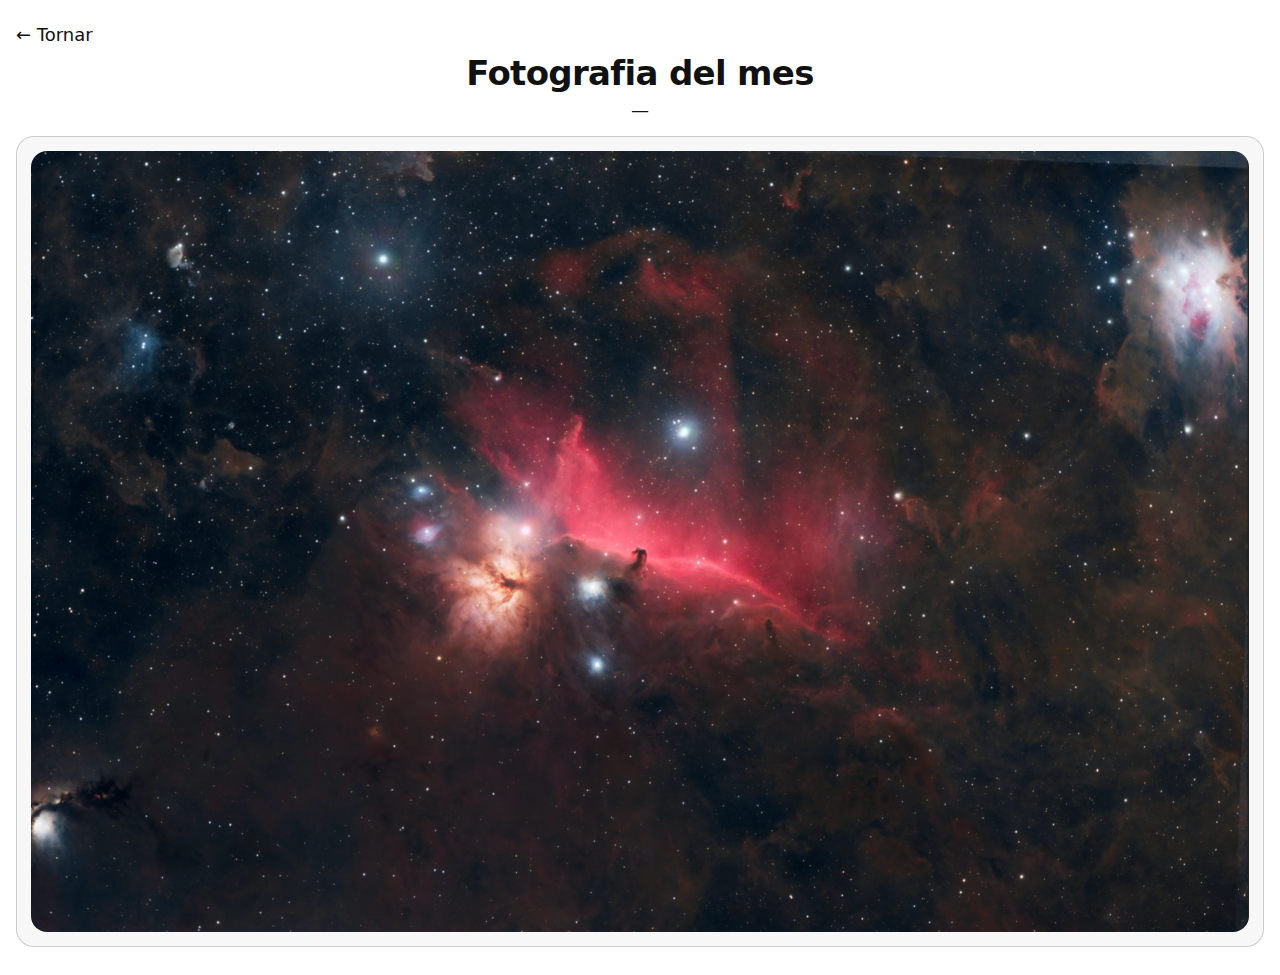
<file: foto.html>
<!doctype html>
<html lang="ca">
<head>
  <meta charset="utf-8">
  <meta name="viewport" content="width=device-width,initial-scale=1">
  <title>Fotografia del mes</title>
  <link rel="icon" href="assets/icons/astromallorca.png">

  <style>
    :root{
      --bg:#ffffff;
      --text:#111111;
      --muted:rgba(0,0,0,.65);
      --border:rgba(0,0,0,.18);
      --card: rgba(0,0,0,0.03);
    }
    body.nocturn{
      --bg:#000000;
      --text:#ff2a2a;
      --muted:rgba(255,42,42,.75);
      --border:rgba(255,42,42,.35);
      --card: rgba(255,42,42,0.08);
    }

    body{
      margin:0;
      font-family: system-ui, -apple-system, Segoe UI, sans-serif;
      background:var(--bg);
      color:var(--text);
      padding: 18px 16px 28px;
    }

    a.back{
      color:var(--text);
      text-decoration:none;
      display:inline-block;
      margin: 6px 0 8px;
      font-size: 18px;
    }

h1{
  margin: 0 0 6px;
  font-size: 34px;
  letter-spacing: -0.02em;
  text-align: center;          /* ✅ */
}

.sub{
  margin: 2px 0 16px;
  color: var(--text);     /* negre en dia, vermell en nocturn */
  font-size: 18px;        /* una mica més gran */
  font-weight: 500;       /* lleugerament més marcat */
  text-align: center;
}

    .card{
      background: var(--card);
      border: 1px solid var(--border);
      border-radius: 18px;
      padding: 14px;
    }
.author{
  margin-top: 12px;
  text-align: center;
  font-size: 18px;
  font-weight: 600;
}

.info-card{
  margin-top: 12px;
  background: var(--card);
  border: 1px solid var(--border);
  border-radius: 16px;
  padding: 12px 12px;
}

.tech-line{
  font-size: 16px;
  line-height: 1.35;
}

.lloc-line,
.credits-line{
  margin-top: 10px;
  font-size: 16px;
  line-height: 1.35;
}

.lloc-line b,
.credits-line b{
  font-weight: 700;
}
.desc-card{
  margin-top: 12px;
  background: var(--card);
  border: 1px solid var(--border);
  border-radius: 16px;
  padding: 14px 14px;
}

.desc-curta{
  font-size: 16px;
  line-height: 1.45;
  margin-bottom: 12px;
}

.desc-llarga{
  font-size: 16px;
  line-height: 1.45;
  opacity: 0.95;
}

    img{
      width:100%;
      height:auto;
      border-radius: 16px;
      display:block;
    }
  </style>
</head>
<body>

  <a class="back" href="index.html">← Tornar</a>
<h1 id="pageTitle">Fotografia del mes</h1>
<p class="sub" id="subtitle">—</p>

<div class="card">
  <img id="photo" alt="Foto del mes">
  <div id="author" class="author" style="display:none;"></div>

  <div id="infoCard" class="info-card" style="display:none;">
    <div id="techLine" class="tech-line"></div>
    <div id="llocLine" class="lloc-line"></div>
    <div id="creditsLine" class="credits-line"></div>
  </div>
    <div id="descCard" class="desc-card" style="display:none;">
    <div id="descCurta" class="desc-curta"></div>
    <div id="descLlarga" class="desc-llarga"></div>
  </div>
</div>

<script>
  // Hereta mode nocturn de l'app
  try{
    const apply = () => {
      const isNocturn = localStorage.getItem("nocturn") === "1";
      document.body.classList.toggle("nocturn", isNocturn);
    };
    apply();
    window.addEventListener("storage", (e) => {
      if (e.key === "nocturn") apply();
    });
  }catch(e){}

  // Mes des de la URL
  const params = new URLSearchParams(location.search);
  const ym = params.get("ym") || "2026-01"; // YYYY-MM

  const BASE_SHEETS = "https://docs.google.com/spreadsheets/d/e/2PACX-1vSWf6OL8LYzMsBPuxvI_h4s9-0__hru3hWK9D2ewyccoku9ndl2VhZ0GS8P9uEigShJEehsy2UktnY2/pub";
  const SHEET_FOTOS_MES = `${BASE_SHEETS}?output=csv&gid=0`;

  function detectDelimiter(text){
    const firstLine = (text.split(/\r?\n/).find(l => l.trim()) || "");
    return (firstLine.match(/;/g) || []).length > (firstLine.match(/,/g) || []).length ? ";" : ",";
  }

  function parseCSV(text){
    const delimiter = detectDelimiter(text);
    const rows = [];
    let row=[], cur="", inQuotes=false;

    for (let i=0;i<text.length;i++){
      const c=text[i], n=text[i+1];
      if (c === '"' && inQuotes && n === '"'){ cur+='"'; i++; continue; }
      if (c === '"'){ inQuotes=!inQuotes; continue; }
      if (c === delimiter && !inQuotes){ row.push(cur); cur=""; continue; }
      if ((c === "\n" || c === "\r") && !inQuotes){
        if (cur || row.length){ row.push(cur); rows.push(row); }
        row=[]; cur="";
        if (c === "\r" && n === "\n") i++;
        continue;
      }
      cur+=c;
    }
    if (cur || row.length){ row.push(cur); rows.push(row); }
    return rows;
  }

  function normalizeHeader(h){
    return (h||"").trim().toLowerCase()
      .normalize("NFD").replace(/[\u0300-\u036f]/g,"")
      .replace(/[\s-]+/g,"_")
      .replace(/[^a-z0-9_]/g,"");
  }

  function rowsToObjects(rows){
    if (!rows.length) return [];
    const header = rows[0].map(normalizeHeader);
    return rows.slice(1)
      .filter(r => r.some(x => (x||"").trim() !== ""))
      .map(r => {
        const o={};
        header.forEach((h,i)=>o[h]=(r[i]??"").trim());
        return o;
      });
  }

  async function loadFotosMes(){
    const r = await fetch(SHEET_FOTOS_MES, { cache:"no-store" });
    if (!r.ok) throw new Error("No puc carregar fotos");
    const t = await r.text();
    return rowsToObjects(parseCSV(t));
  }

  (async()=>{
    // fallback
    document.getElementById("photo").src = `assets/months/2026/${ym}.png`;

    try{
      const rows = await loadFotosMes();
      const f =
        rows.find(o => (o.any_mes||"").trim() === ym) ||
        rows.find(o => (o.any_mes||"").trim() === `${ym.slice(5,7)}-${ym.slice(0,4)}`);

document.getElementById("subtitle").textContent =
  (f?.titol || "").trim() || "—";

if (f?.imatge) document.getElementById("photo").src = f.imatge;

// === AUTOR (centrat sota la foto) ===
const autor = (f?.autor || "").trim();
const authorEl = document.getElementById("author");
if (authorEl){
  if (autor){
    authorEl.textContent = autor;
    authorEl.style.display = "block";
  }else{
    authorEl.style.display = "none";
  }
}

// === REQUADRE DADES FOTO (només si hi ha dades) ===
const clean = (v) => (v ?? "").toString().trim();

const camera   = clean(f?.camera);
const objectiu = clean(f?.objectiu);
const exposicio= clean(f?.exposicio);
const isoVal   = clean(f?.iso);
const fVal     = clean(f?.f);

const lloc  = clean(f?.lloc);
const credits = clean(f?.credits ?? f?.credit);

const tech = [];
if (camera)   tech.push(`📷 ${camera}`);
if (objectiu) tech.push(`🔭 ${objectiu}`);
if (exposicio)tech.push(`⏱ ${exposicio}`);
if (isoVal)   tech.push(`ISO ${isoVal}`);
if (fVal)     tech.push(`f/${fVal}`);

const hasInfoCard = tech.length || lloc || credits;

const infoCard = document.getElementById("infoCard");
const techLine = document.getElementById("techLine");
const llocLine = document.getElementById("llocLine");
const creditsLine = document.getElementById("creditsLine");

if (infoCard){
  if (hasInfoCard){
    // línia tècnica
    if (techLine){
      techLine.innerHTML = tech.length ? tech.join(" · ") : "";
      techLine.style.display = tech.length ? "block" : "none";
    }

    // lloc
    if (llocLine){
      llocLine.innerHTML = lloc ? `<b>Lloc:</b> ${lloc}` : "";
      llocLine.style.display = lloc ? "block" : "none";
    }

    // crèdits
    if (creditsLine){
      creditsLine.innerHTML = credits ? `<b>Crèdits:</b> ${credits}` : "";
      creditsLine.style.display = credits ? "block" : "none";
    }

    infoCard.style.display = "block";
  }else{
    infoCard.style.display = "none";
  }
}
// === REQUADRE DESCRIPCIÓ (curta + llarga) ===
const descCurtaTxt = clean(
  f?.descripcio ??
  f?.descripcio_curta ??
  f?.descripcion_curta
);

const descLlargaTxt = clean(
  f?.descripcio_llarga ??
  f?.descripcion_llarga
);

const descCard = document.getElementById("descCard");
const descCurtaEl = document.getElementById("descCurta");
const descLlargaEl = document.getElementById("descLlarga");

const hasDesc = !!(descCurtaTxt || descLlargaTxt);

if (descCard){
  if (hasDesc){
    if (descCurtaEl){
      descCurtaEl.textContent = descCurtaTxt || "";
      descCurtaEl.style.display = descCurtaTxt ? "block" : "none";
    }
    if (descLlargaEl){
      descLlargaEl.textContent = descLlargaTxt || "";
      descLlargaEl.style.display = descLlargaTxt ? "block" : "none";
    }
    descCard.style.display = "block";
  }else{
    descCard.style.display = "none";
  }
}

    }catch(e){
      console.warn(e);
    }
  })();
</script>

</body>
</html>
</file>
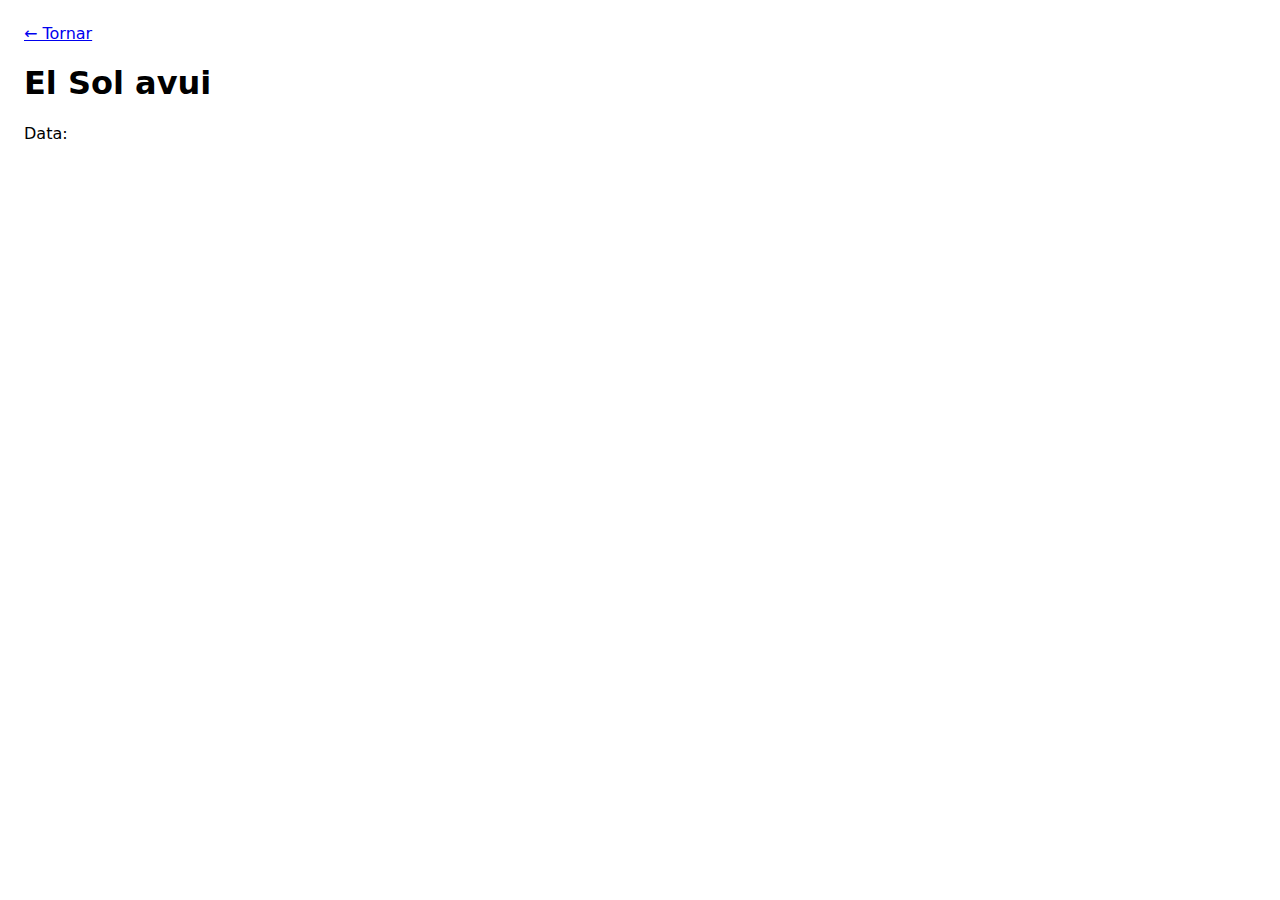
<file: sol.html>
<!doctype html>
<html lang="ca">
<head>
  <meta charset="utf-8">
  <meta name="viewport" content="width=device-width,initial-scale=1">
  <title>Sol</title>
</head>
<body style="font-family:system-ui;padding:16px">
  <a href="./">← Tornar</a>
  <h1>El Sol avui</h1>
  <p>Data: <span id="d"></span></p>
  <script>
    const p = new URLSearchParams(location.search);
    document.getElementById("d").textContent = p.get("date") || "";
  </script>
</body>
</html>
</file>
